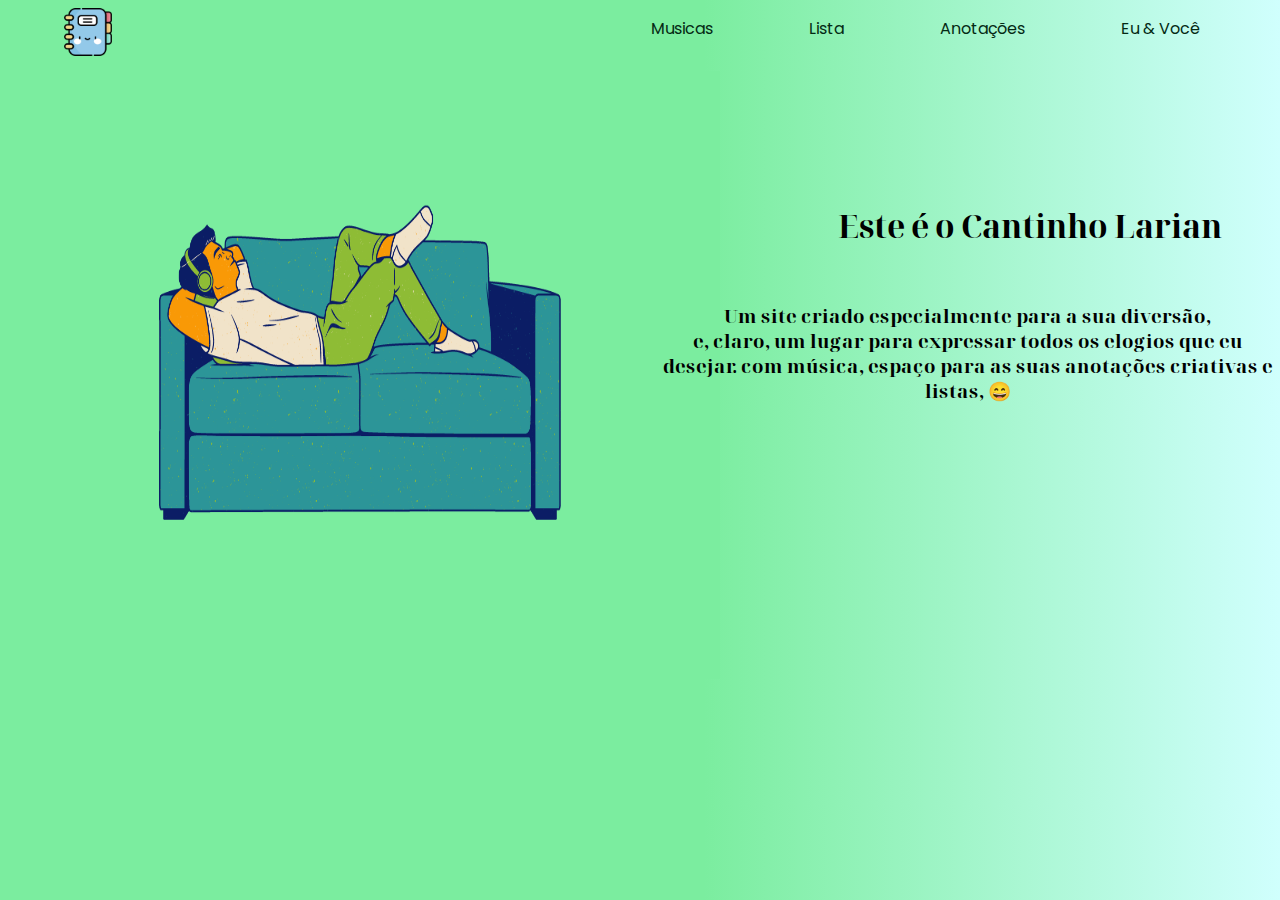
<file: index.html>
<!DOCTYPE html>
<html lang="en">
  <head>
    <meta charset="UTF-8" />
    <meta name="viewport" content="width=device-width, initial-scale=1.0" />
    <link rel="stylesheet" href="./Assents/Css/reset.css" />
    <link rel="stylesheet" href="./Assents/Css/cabeçalho.css" />
    <link rel="stylesheet" href="./Assents/Css/main.css" />
    <title>2 YEAR</title>
    <link
      rel="icon"
      href="caminho-para-o-seu-favicon.ico"
      type="image/x-icon"
    />
  </head>
  <body>
    <header>
      <nav>
        <ul class="opcoes-cabecalho">
          <img alt="Agenda" src="./Assents/Image/agenda.png" />
          <li><a href="">Eu & Você</a></li>
          <li><a href="anotacao.html">Anotações</a></li>
          <li><a href="listas.html">Lista</a></li>
          <li><a href="musica.html">Musicas</a></li>
        </ul>
      </nav>
    </header>
    <main>
      <section>
        <img class="imagemIndex" src="./Assents/Image/background.png" />
        <ul class="textoIndex">
          <li><h1>Este é o Cantinho Larian</h1></li>
          <li>
            <h3>
              Um site criado especialmente para a sua diversão,<br />
              e, claro, um lugar para expressar todos os elogios que eu desejar.
              com música, espaço para as suas anotações criativas e listas,
              😄
            </h3>
          </li>
        </ul>
      </section>
    </main>
  </body>
</html>
</file>
<file: Assents/Css/cabeçalho.css>
@import url("https://fonts.googleapis.com/css2?family=Fira+Sans:wght@100&family=Inconsolata&family=Lora&family=Poppins&display=swap");

header {
  background: #7BED9F;
  font-family: "Fira Sans", sans-serif;
  font-family: "Inconsolata", monospace;
  font-family: "Lora", serif;
  font-family: "Poppins", sans-serif;
  background: linear-gradient(to right, #7BED9F 55%, rgb(208, 255, 253) );
}

.opcoes-cabecalho img {
  width: 3em;
  margin: 0.5em;
  margin-left: 4em;
}
.opcoes-cabecalho a {
  color: rgb(4, 41, 20);
  text-decoration: none;
  margin: 1em;
  margin-right: 5em;
  position: relative;
}
.opcoes-cabecalho a::before {
  content: "";
  position: absolute;
  width: 100%;
  height: 1px; /* Espessura do overline */
  bottom: 0;
  left: 0;
  background-color: rgb(4, 41, 20); /* Cor do overline */
  transform: scaleX(0); /* Inicialmente, o overline estará escondido */
  transition: transform 0.3s ease-in-out;
}
.opcoes-cabecalho a:hover::before {
  transform: scaleX(1);
}
.opcoes-cabecalho li {
  list-style: none;
  display: flex;
  float: right;
}

@media (max-width: 767px) {
  header {
    background: #7BED9F;
  }
  .opcoes-cabecalho img {
    width: 2em;
    margin-left: 0.3em;
  }
  .opcoes-cabecalho {
    font-family: "Fira Sans", sans-serif;
    font-family: "Inconsolata", monospace;
    font-family: "Lora", serif;
    font-family: "Poppins", sans-serif;
  }
  .opcoes-cabecalho a {
    text-decoration: none;
    margin-right: -0.1em;
    margin: 0.3em;
    margin-top: 1.2em;
    font-size: 0.9em;
    cursor: none;
  }
  .opcoes-cabecalho li {
    list-style: none;
    margin-left: 0.2em;
  }
  .opcoes-cabecalho a:active {
    color: #6b6bff;
  }
  .opcoes-cabecalho a::before {
    display: none;
  }
  .opcoes-cabecalho a:hover::before {
    display: none;
  }
}
</file>
<file: Assents/Css/main.css>
@import url("https://fonts.googleapis.com/css2?family=Noto+Serif+Display:ital,wght@0,300;1,200;1,300;1,400&display=swap");

body {
  font-family: "Noto Serif Display", serif;
  background: linear-gradient(to right, #7bed9f 55%, rgb(208, 255, 253));
}

.imagemIndex {
  width: 45em;
  height: 38em;
}
.textoIndex h1 {
  margin-left: 26.2em;
  margin-top: -15em;
  font-size: 2em;
}
.textoIndex h3 {
  margin-left: 35em;
  margin-top: 3em;
  text-align: center;
}

@media (max-width: 767px) {
  body {
    font-family: "Noto Serif Display", serif;
    background: #7bed9f;
  }
  .imagemIndex {
    width: 20em;
    height: 15em;
    margin-left: 1.8em;
    margin-top: 10em;
  }
  .textoIndex h1 {
    text-align: center;
    margin-left: 0.1em;
    transform: translateY(3em);
    font-size: 1.5em;
  }
  .textoIndex h3 {
    margin-left: 0.1em;
    margin-top: 20em;
    font-size: 1em;
    text-align: center;
  }
}

@media screen and (max-width: 360px) and (max-height: 800px) {
  .imagemIndex {
    width: 20em;
    height: 15em;
    margin-left: 1.6em;
    margin-top: 10em;
  }
  .textoIndex h1 {
    text-align: center;
    margin-left: 0.4em;
    transform: translateY(3em);
    font-size: 1.5em;
  }
  .textoIndex h3 {
    margin-left: 0.1em;
    margin-top: 20em;
    font-size: 1em;
    text-align: center;
  }
}
</file>
